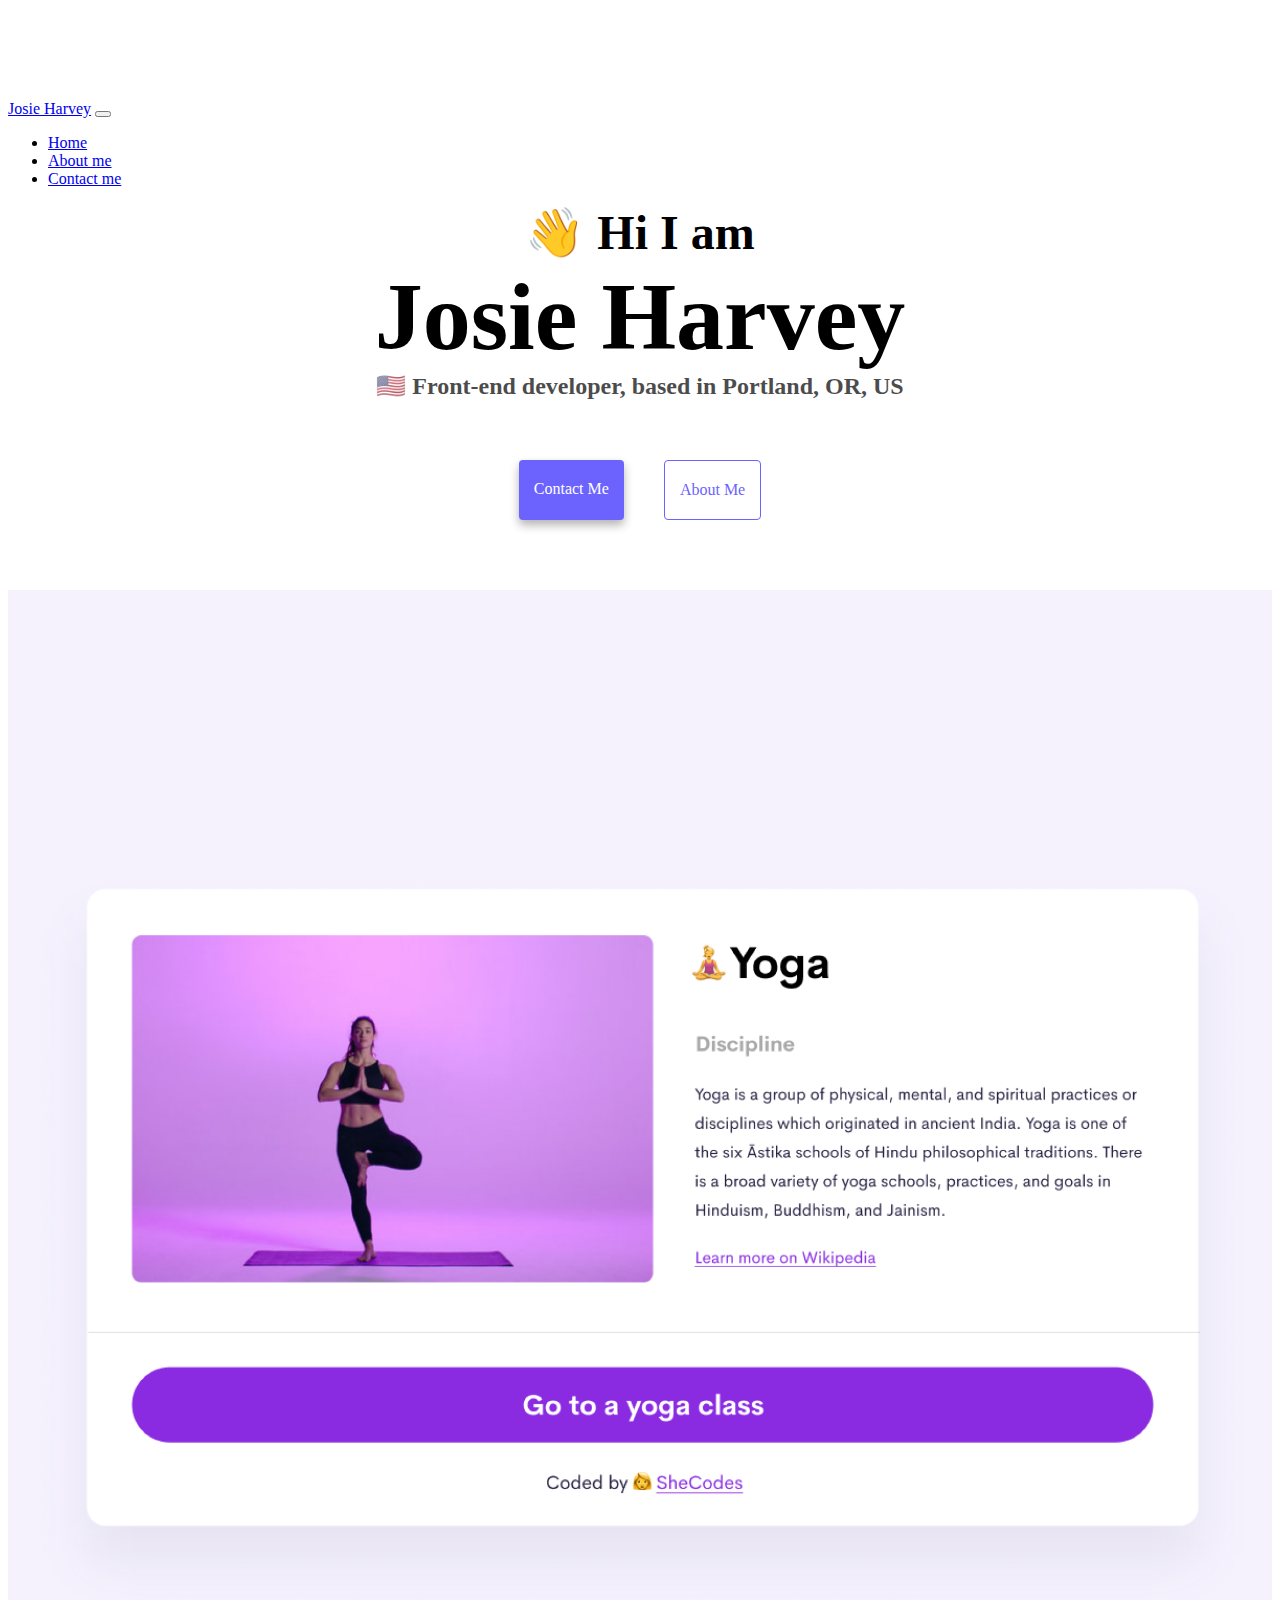
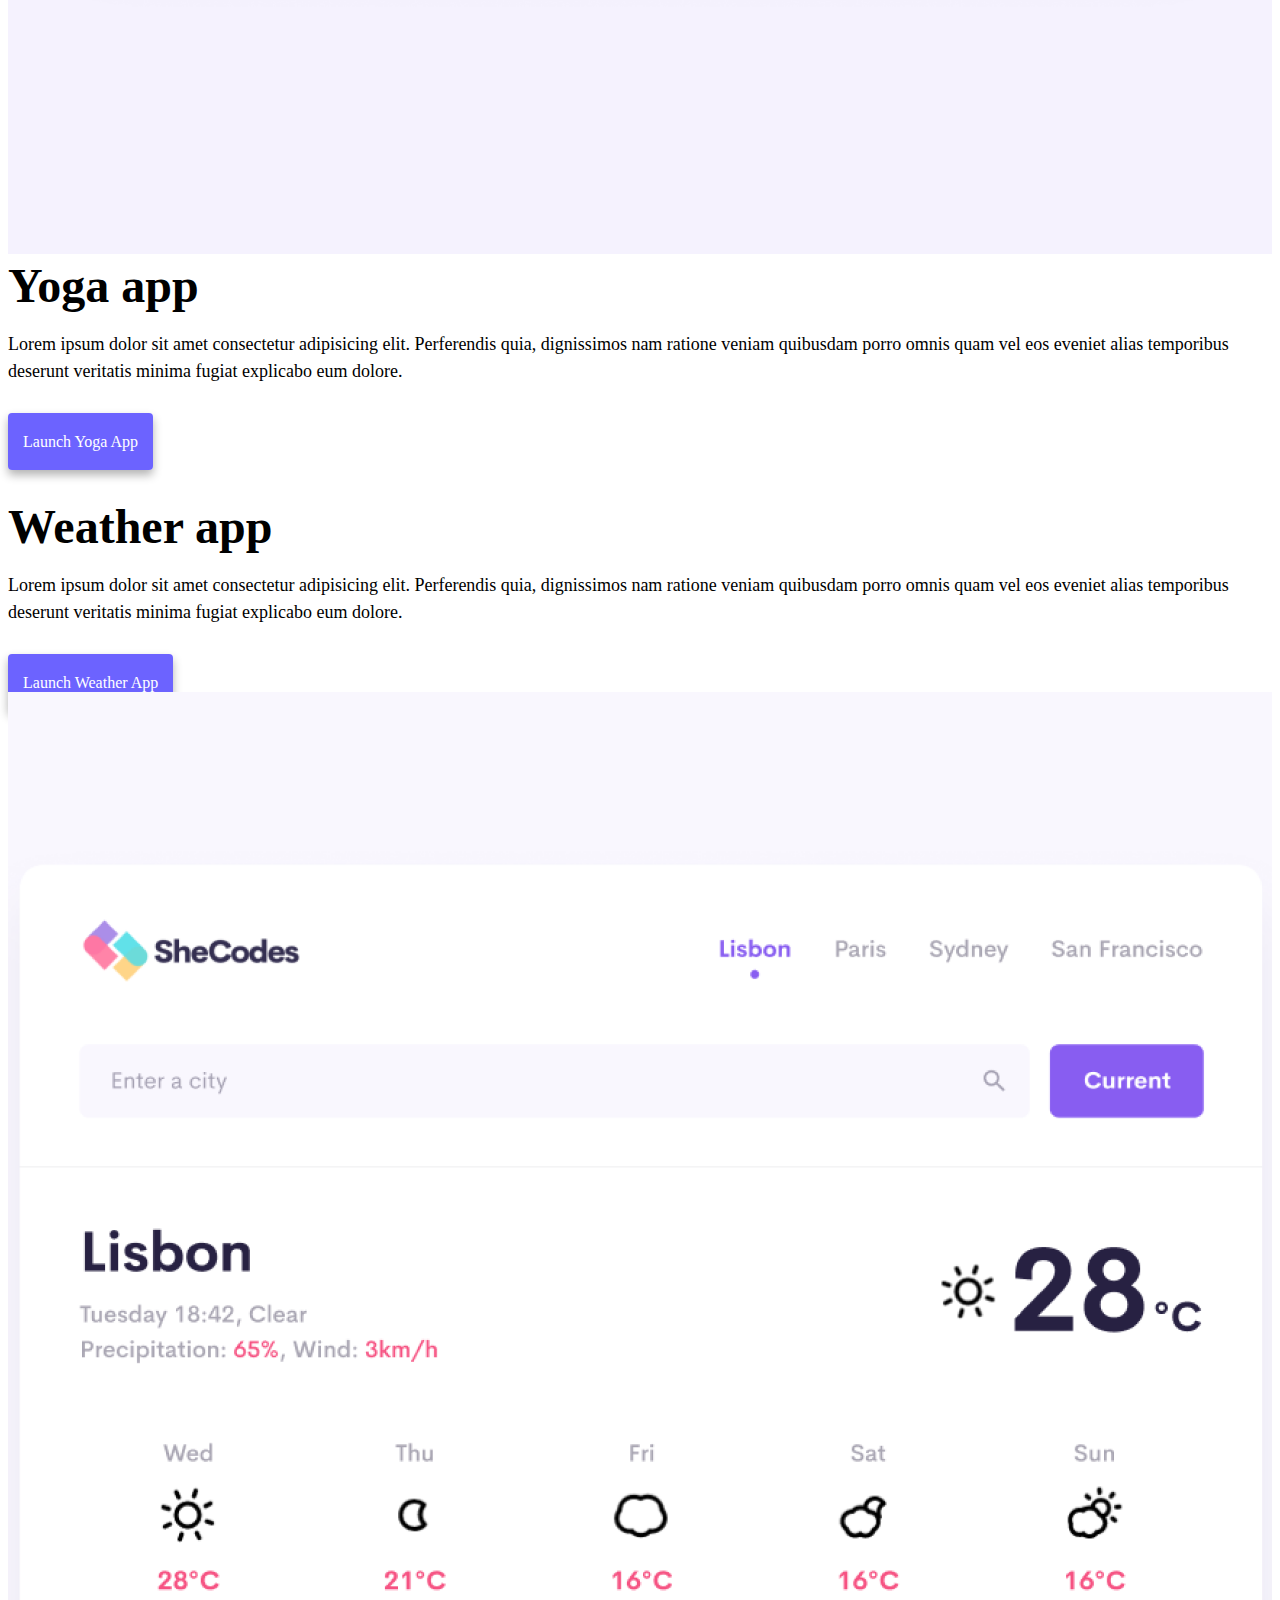
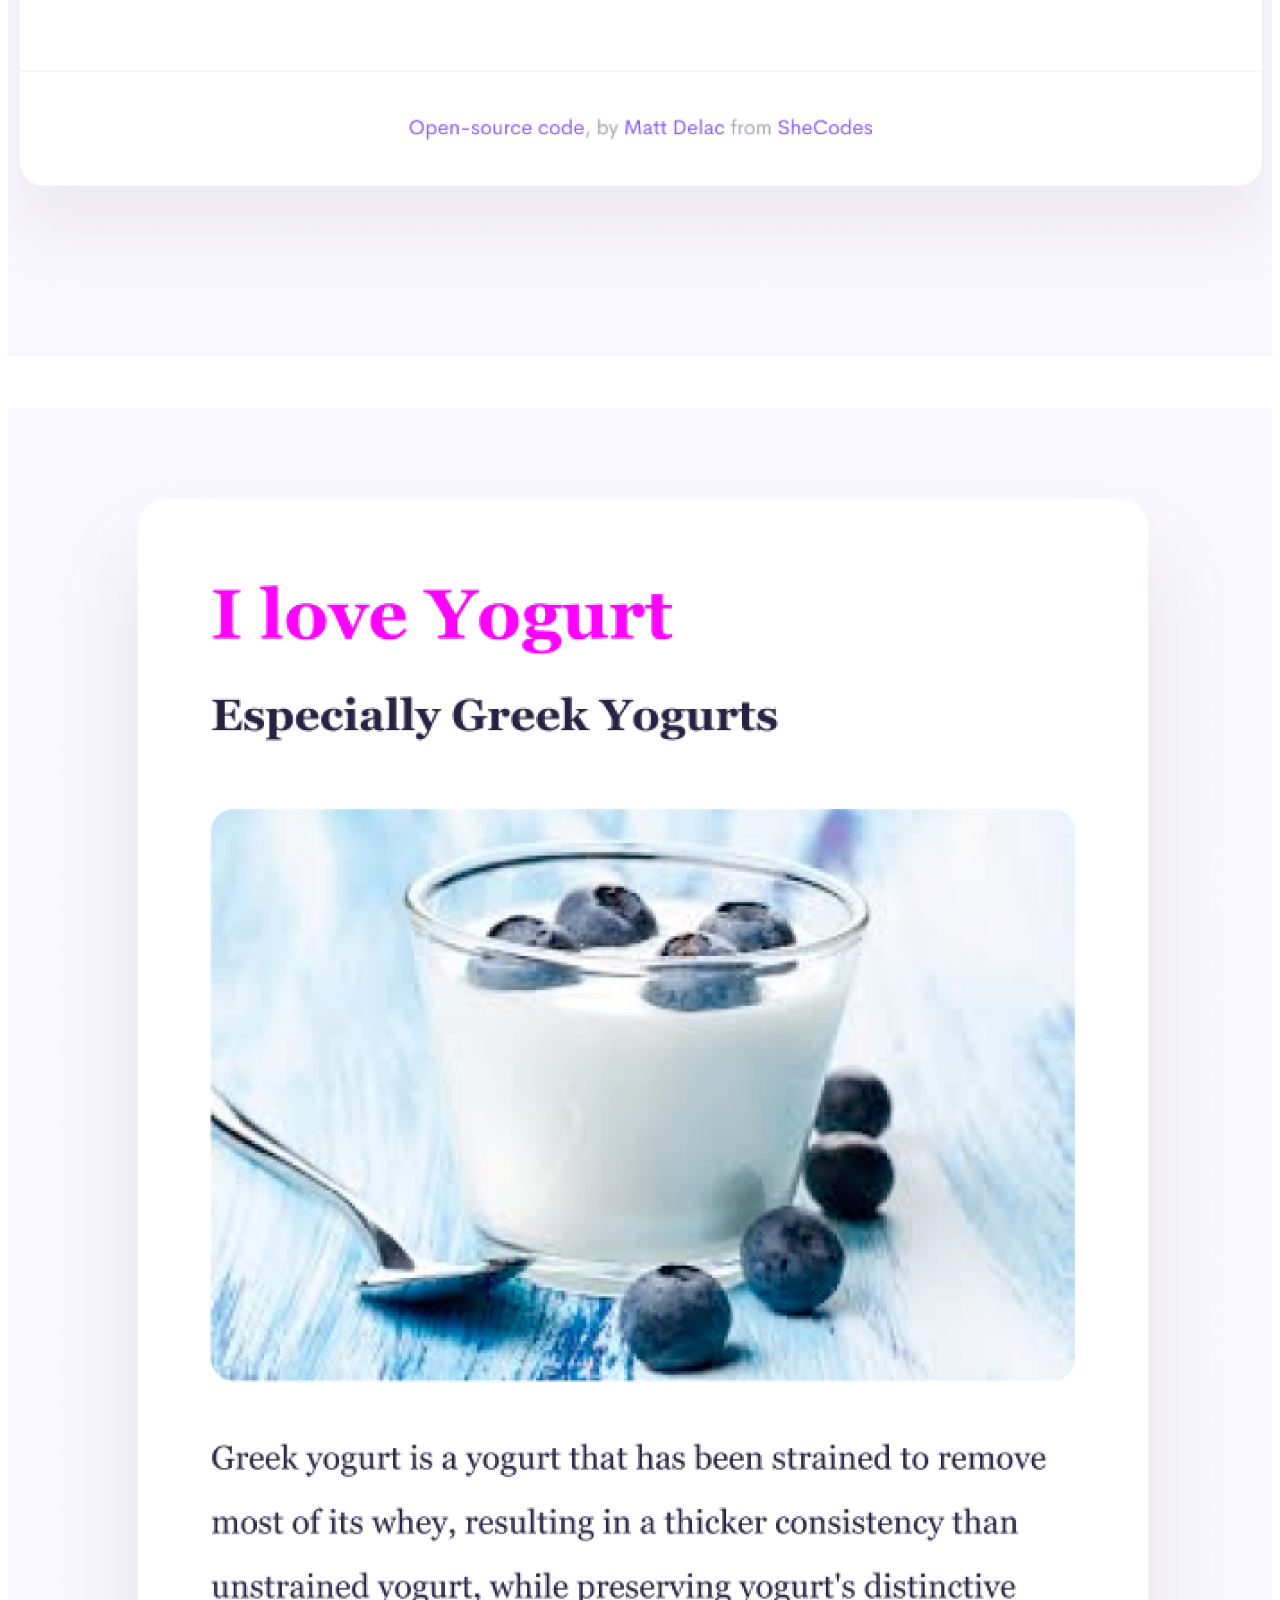
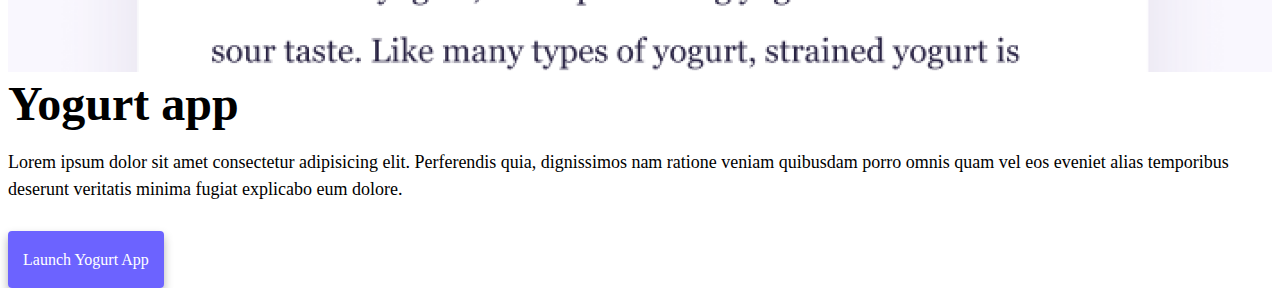
<file: index.html>
<!DOCTYPE html>
<html lang="en">
  <head>
    <meta charset="UTF-8" />
    <meta http-equiv="X-UA-Compatible" content="IE=edge" />
    <meta name="viewport" content="width=device-width, initial-scale=1.0" />
    <title>Josie Harvey SheCodes Portfolio</title>
    <meta
      name="description"
      content="Take a look at Josie's Portfolio, a collection of three different projects all coded from the comfort of her Macbook"
    />
    <script
      src="https://cdn.jsdelivr.net/npm/bootstrap@5.1.3/dist/js/bootstrap.bundle.min.js"
      integrity="sha384-ka7Sk0Gln4gmtz2MlQnikT1wXgYsOg+OMhuP+IlRH9sENBO0LRn5q+8nbTov4+1p"
      crossorigin="anonymous"
    ></script>
    <link
      href="https://cdn.jsdelivr.net/npm/bootstrap@5.1.3/dist/css/bootstrap.min.css"
      rel="stylesheet"
      integrity="sha384-1BmE4kWBq78iYhFldvKuhfTAU6auU8tT94WrHftjDbrCEXSU1oBoqyl2QvZ6jIW3"
      crossorigin="anonymous"
    />
    <link rel="stylesheet" href="style.css" />
  </head>
  <body>
    <nav class="navbar navbar-expand-lg navbar-light bg-light fixed-top">
      <div class="container-fluid">
        <a class="navbar-brand" href="#">Josie Harvey</a>
        <button
          class="navbar-toggler"
          type="button"
          data-bs-toggle="collapse"
          data-bs-target="#navbarNav"
          aria-controls="navbarNav"
          aria-expanded="false"
          aria-label="Toggle navigation"
        >
          <span class="navbar-toggler-icon"></span>
        </button>
        <div class="collapse navbar-collapse" id="navbarNav">
          <ul class="navbar-nav">
            <li class="nav-item">
              <a class="nav-link active" aria-current="page" href="index.html"
                >Home</a
              >
            </li>
            <li class="nav-item">
              <a class="nav-link" href="about.html">About me</a>
            </li>
            <li class="nav-item">
              <a class="nav-link" href="about.html#contact">Contact me</a>
            </li>
          </ul>
        </div>
      </div>
    </nav>
    <h2 class="text-center">👋 Hi I am</h2>
    <h1 class="text-center">Josie Harvey</h1>
    <h3 class="text-center">
      🇺🇸 Front-end developer, based in Portland, OR, US
    </h3>
    <div class="navigation-links">
      <a
        href="about.html#contact"
        title="contact Josie Harvey"
        class="primary-link"
        >Contact me</a
      >
      <a href="about.html" class="secondary-link" title="about Josie Harvey"
        >About me</a
      >
    </div>
    <div class="container">
      <div class="row">
        <div class="col-md-6">
          <image src="images/yoga.png" class="img-fluid rounded" />
        </div>
        <div class="col-md-6">
          <h2 class="mb-3">Yoga app</h2>
          <p>
            Lorem ipsum dolor sit amet consectetur adipisicing elit. Perferendis
            quia, dignissimos nam ratione veniam quibusdam porro omnis quam vel
            eos eveniet alias temporibus deserunt veritatis minima fugiat
            explicabo eum dolore.
          </p>
          <div class="mt-5">
            <a href="" class="primary-link"> Launch Yoga App</a>
          </div>
        </div>
      </div>
      <div class="row mt-5">
        <div class="col-md-6">
          <h2 class="mb-3">Weather app</h2>
          <p>
            Lorem ipsum dolor sit amet consectetur adipisicing elit. Perferendis
            quia, dignissimos nam ratione veniam quibusdam porro omnis quam vel
            eos eveniet alias temporibus deserunt veritatis minima fugiat
            explicabo eum dolore.
          </p>
          <div class="mb-5 mt-5">
            <a
              href="https://dreamy-yalow-be43af.netlify.app/"
              title="weather app"
              target="blank"
              class="primary-link"
              >Launch Weather App</a
            >
          </div>
        </div>
        <div class="col-md-6">
          <img src="images/weather.png" class="img-fluid rounded" />
        </div>
      </div>
      <div class="row mt-5">
        <div class="col-md-6">
          <img src="images/yogurt.png" class="img-fluid rounded" />
        </div>
        <div class="col-md-6">
          <h2 class="mb-3">Yogurt app</h2>
          <p>
            Lorem ipsum dolor sit amet consectetur adipisicing elit. Perferendis
            quia, dignissimos nam ratione veniam quibusdam porro omnis quam vel
            eos eveniet alias temporibus deserunt veritatis minima fugiat
            explicabo eum dolore.
          </p>
          <div class="mt-5">
            <a href="#" class="primary-link">Launch Yogurt App</a>
          </div>
        </div>
      </div>
    </div>
  </body>
</html>
</file>
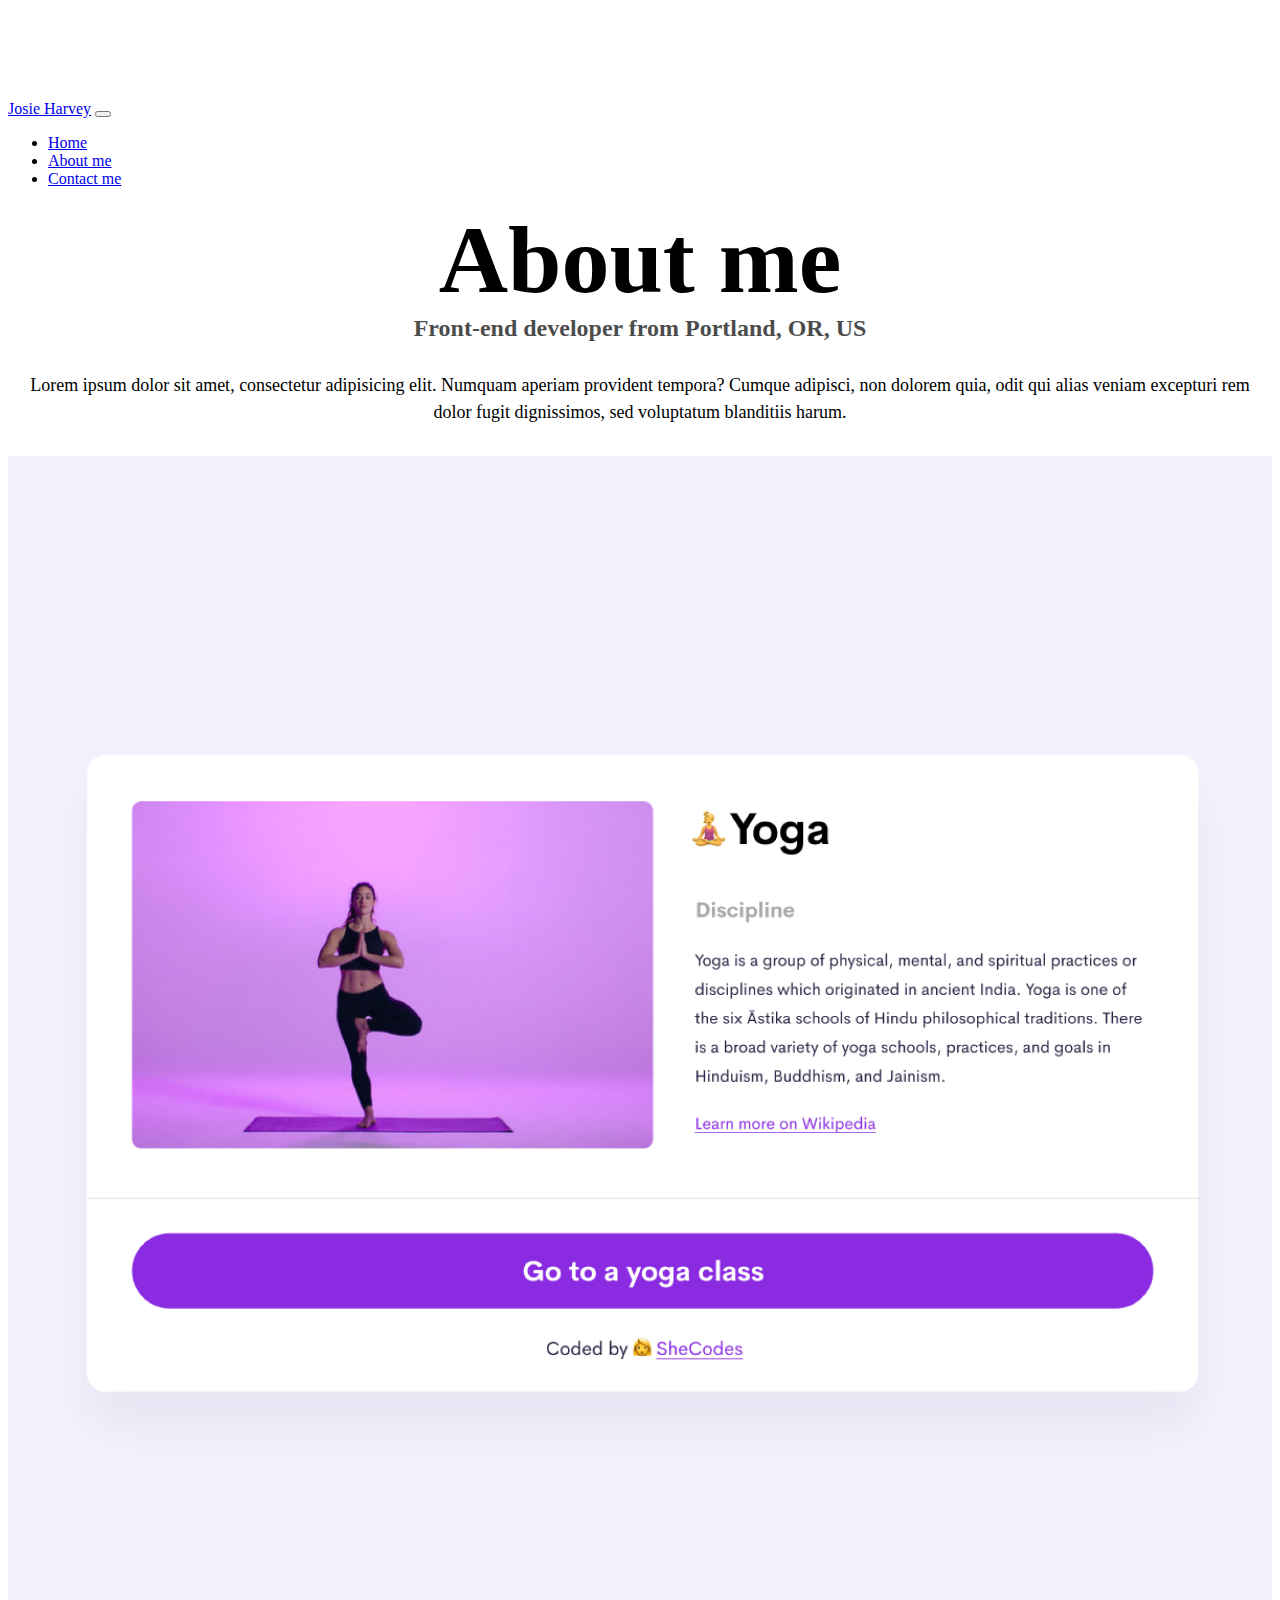
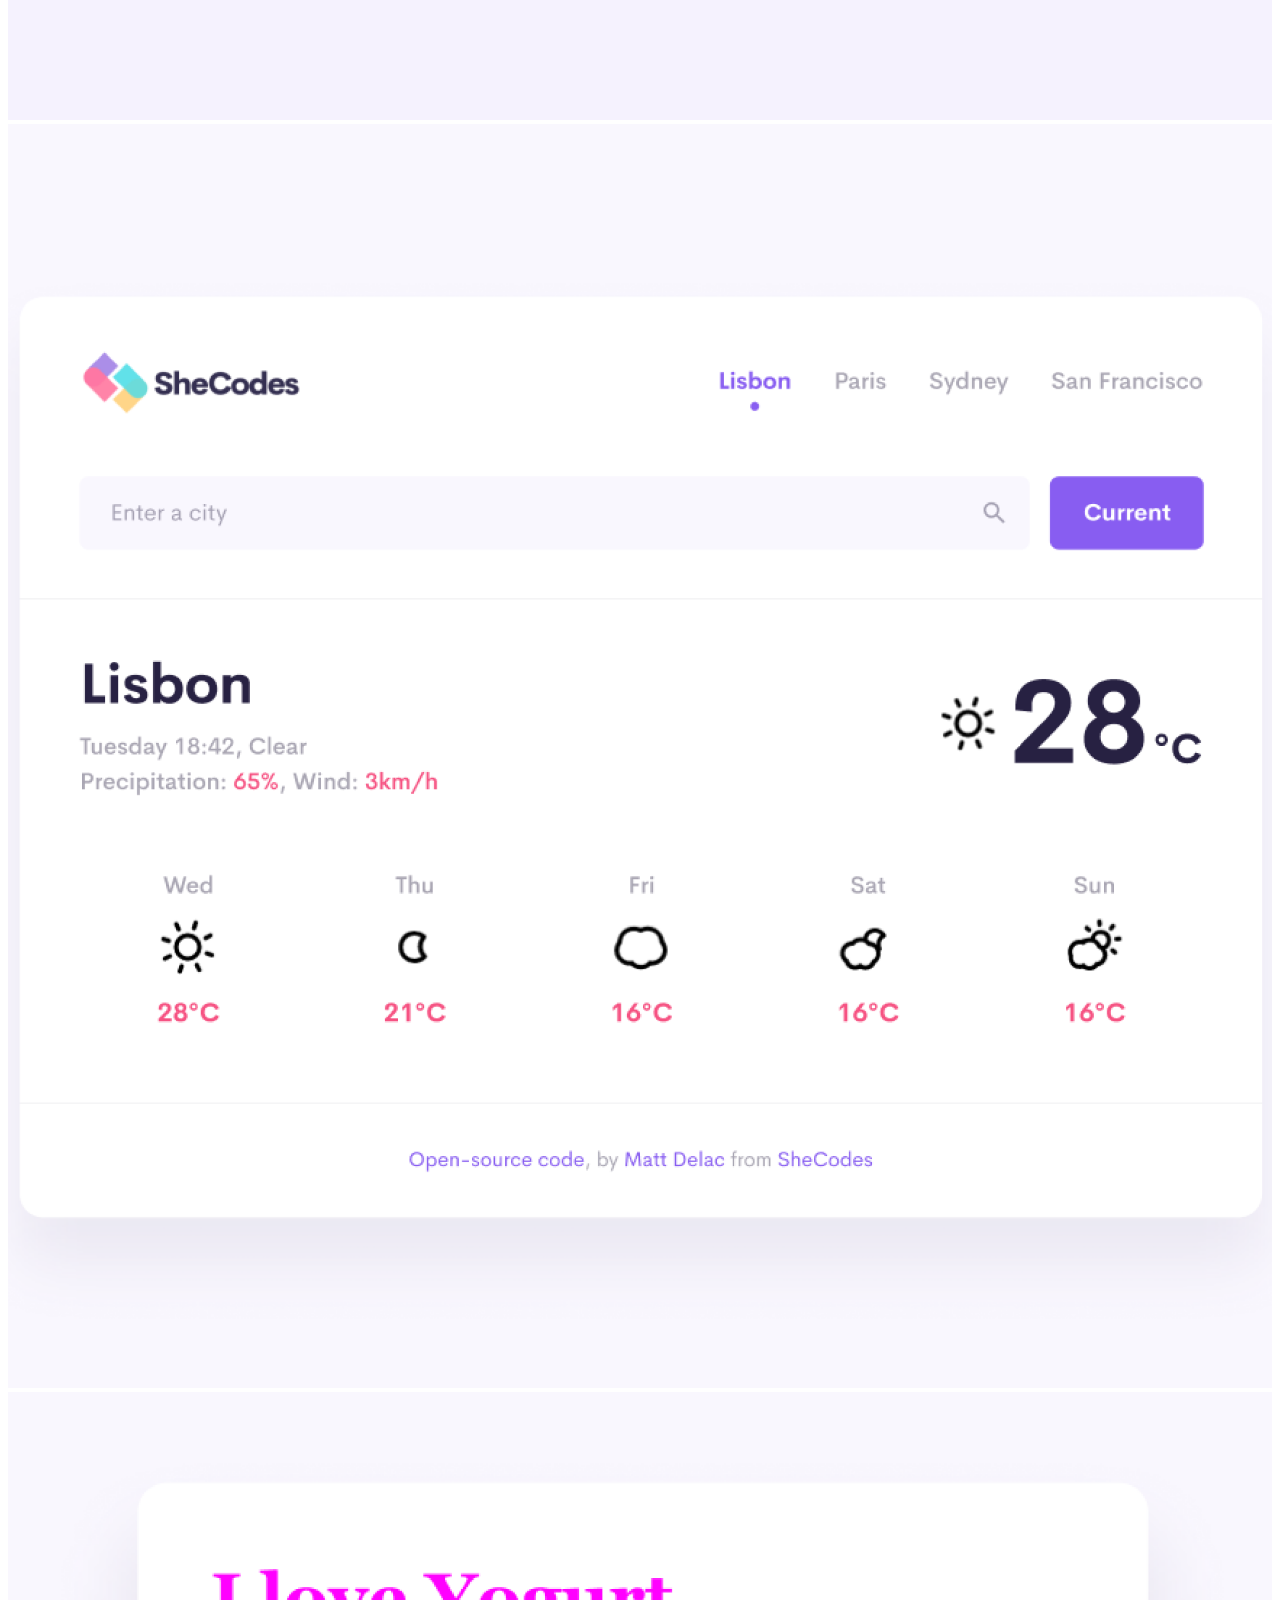
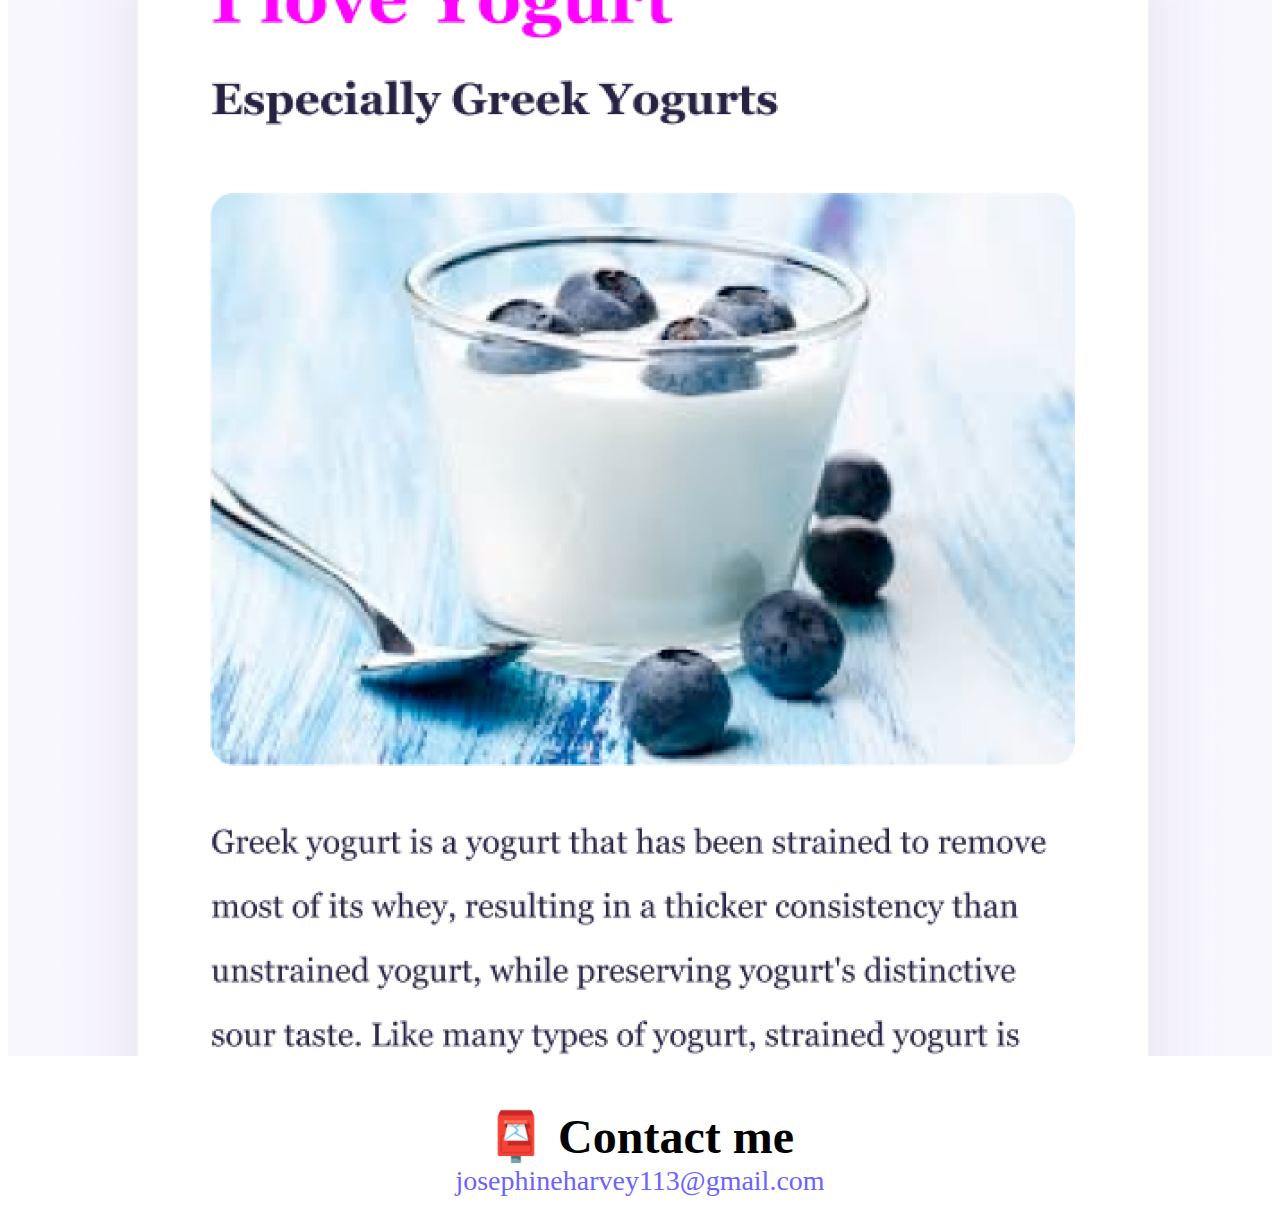
<file: about.html>
<!DOCTYPE html>
<html lang="en">
  <head>
    <meta charset="UTF-8" />
    <meta http-equiv="X-UA-Compatible" content="IE=edge" />
    <meta name="viewport" content="width=device-width, initial-scale=1.0" />

    <title>About Josie Harvey</title>
    <meta
      name="description"
      content="Learn about Josie and her Portfolio, a collection of three different projects all coded from the comfort of her Macbook"
    />
    <script
      src="https://cdn.jsdelivr.net/npm/bootstrap@5.1.3/dist/js/bootstrap.bundle.min.js"
      integrity="sha384-ka7Sk0Gln4gmtz2MlQnikT1wXgYsOg+OMhuP+IlRH9sENBO0LRn5q+8nbTov4+1p"
      crossorigin="anonymous"
    ></script>
    <link
      href="https://cdn.jsdelivr.net/npm/bootstrap@5.1.3/dist/css/bootstrap.min.css"
      rel="stylesheet"
      integrity="sha384-1BmE4kWBq78iYhFldvKuhfTAU6auU8tT94WrHftjDbrCEXSU1oBoqyl2QvZ6jIW3"
      crossorigin="anonymous"
    />
    <link rel="stylesheet" href="style.css" />
  </head>
  <body>
    <nav class="navbar navbar-expand-lg navbar-light bg-light fixed-top">
      <div class="container-fluid">
        <a class="navbar-brand" href="#">Josie Harvey</a>
        <button
          class="navbar-toggler"
          type="button"
          data-bs-toggle="collapse"
          data-bs-target="#navbarNav"
          aria-controls="navbarNav"
          aria-expanded="false"
          aria-label="Toggle navigation"
        >
          <span class="navbar-toggler-icon"></span>
        </button>
        <div class="collapse navbar-collapse" id="navbarNav">
          <ul class="navbar-nav">
            <li class="nav-item">
              <a class="nav-link active" aria-current="page" href="index.html"
                >Home</a
              >
            </li>
            <li class="nav-item">
              <a class="nav-link" href="about.html" title="about Josie Harvey"
                >About me</a
              >
            </li>
            <li class="nav-item">
              <a
                class="nav-link"
                href="about.html#contact"
                title="contact Josie Harvey"
                >Contact me</a
              >
            </li>
          </ul>
        </div>
      </div>
    </nav>
    <h1 class="text-center">About me</h1>
    <h3 class="text-center">Front-end developer from Portland, OR, US</h3>
    <div class="about-paragraphs text-center">
      <p>
        Lorem ipsum dolor sit amet, consectetur adipisicing elit. Numquam
        aperiam provident tempora? Cumque adipisci, non dolorem quia, odit qui
        alias veniam excepturi rem dolor fugit dignissimos, sed voluptatum
        blanditiis harum.
      </p>
    </div>
    <div class="container">
      <div class="row">
        <div class="col-sm-4">
          <img
            src="images/yoga.png"
            alt="yoga image"
            class="img-fluid p-2 shadow rounded"
          />
        </div>
        <div class="col-sm-4">
          <img
            src="images/weather.png"
            alt="weather app screenshot"
            class="img-fluid p-2 shadow rounded"
          />
        </div>
        <div class="col-sm-4">
          <img
            src="images/yogurt.png"
            alt="yogurt image"
            class="img-fluid p-2 shadow rounded"
          />
        </div>
      </div>
    </div>
    <div id="contact" class="mt-5">
      <h2 class="text-center">📮 Contact me</h2>
      <a
        href="mailto:josephineharvey113@gmail.com"
        title="email"
        class="email-link"
      >
        josephineharvey113@gmail.com
      </a>
    </div>
  </body>
</html>
</file>
<file: style.css>
:root {
  --primary-color: #6c63ff;
  --secondary-color: #f5f2fe;
  --box-shadow: 0 5px 10px rgba(0, 0, 0, 0.3);
}

body {
  margin-top: 100px;
}

h1,
h2,
h3 {
  margin: 0;
}

h1 {
  font-size: 96px;
}

h2 {
  font-size: 48px;
}

h3 {
  font-size: 24px;
  opacity: 0.7;
}

p {
  font-size: 18px;
  line-height: 1.5;
}

.navigation-links {
  display: flex;
  margin-top: 40px;
  margin-bottom: 50px;
  justify-content: center;
}

.navigation-links a {
  margin: 20px;
  border-radius: 4px;
  padding: 20px 15px;
  text-decoration: none;
  text-transform: capitalize;
}

.contact-link {
  background: var(--primary-color);
  box-shadow: var(--box-shadow);
  color: white;
}

.about-link {
  color: var(--primary-color);
  border: 1px solid var(--primary-color);
}

.homepage-link {
  color: var(--primary-color);
  text-align: center;
  display: block;
}

.about-paragraphs {
  margin: 30px 0;
}

.about-paragraphs p {
  margin: 10px;
}

.email-link {
  display: flex;
  justify-content: center;
  color: var(--primary-color);
  font-size: 28px;
  text-decoration: none;
}

.email-link:hover {
  text-decoration: underline;
}

.primary-link {
  border-radius: 4px;
  padding: 20px 15px;
  text-decoration: none;
  background: var(--primary-color);
  box-shadow: var(--box-shadow);
  color: white;
}

.secondary-link {
  border-radius: 4px;
  padding: 20px 15px;
  text-decoration: none;
  text-transform: capitalize;
  color: var(--primary-color);
  border: 1px solid var(--primary-color);
}

.text-center {
  text-align: center !important;
}

.img-fluid {
  max-width: 100%;
  height: auto;
}

.mt-5 {
  margin-top: 3rem !important;
}
</file>
